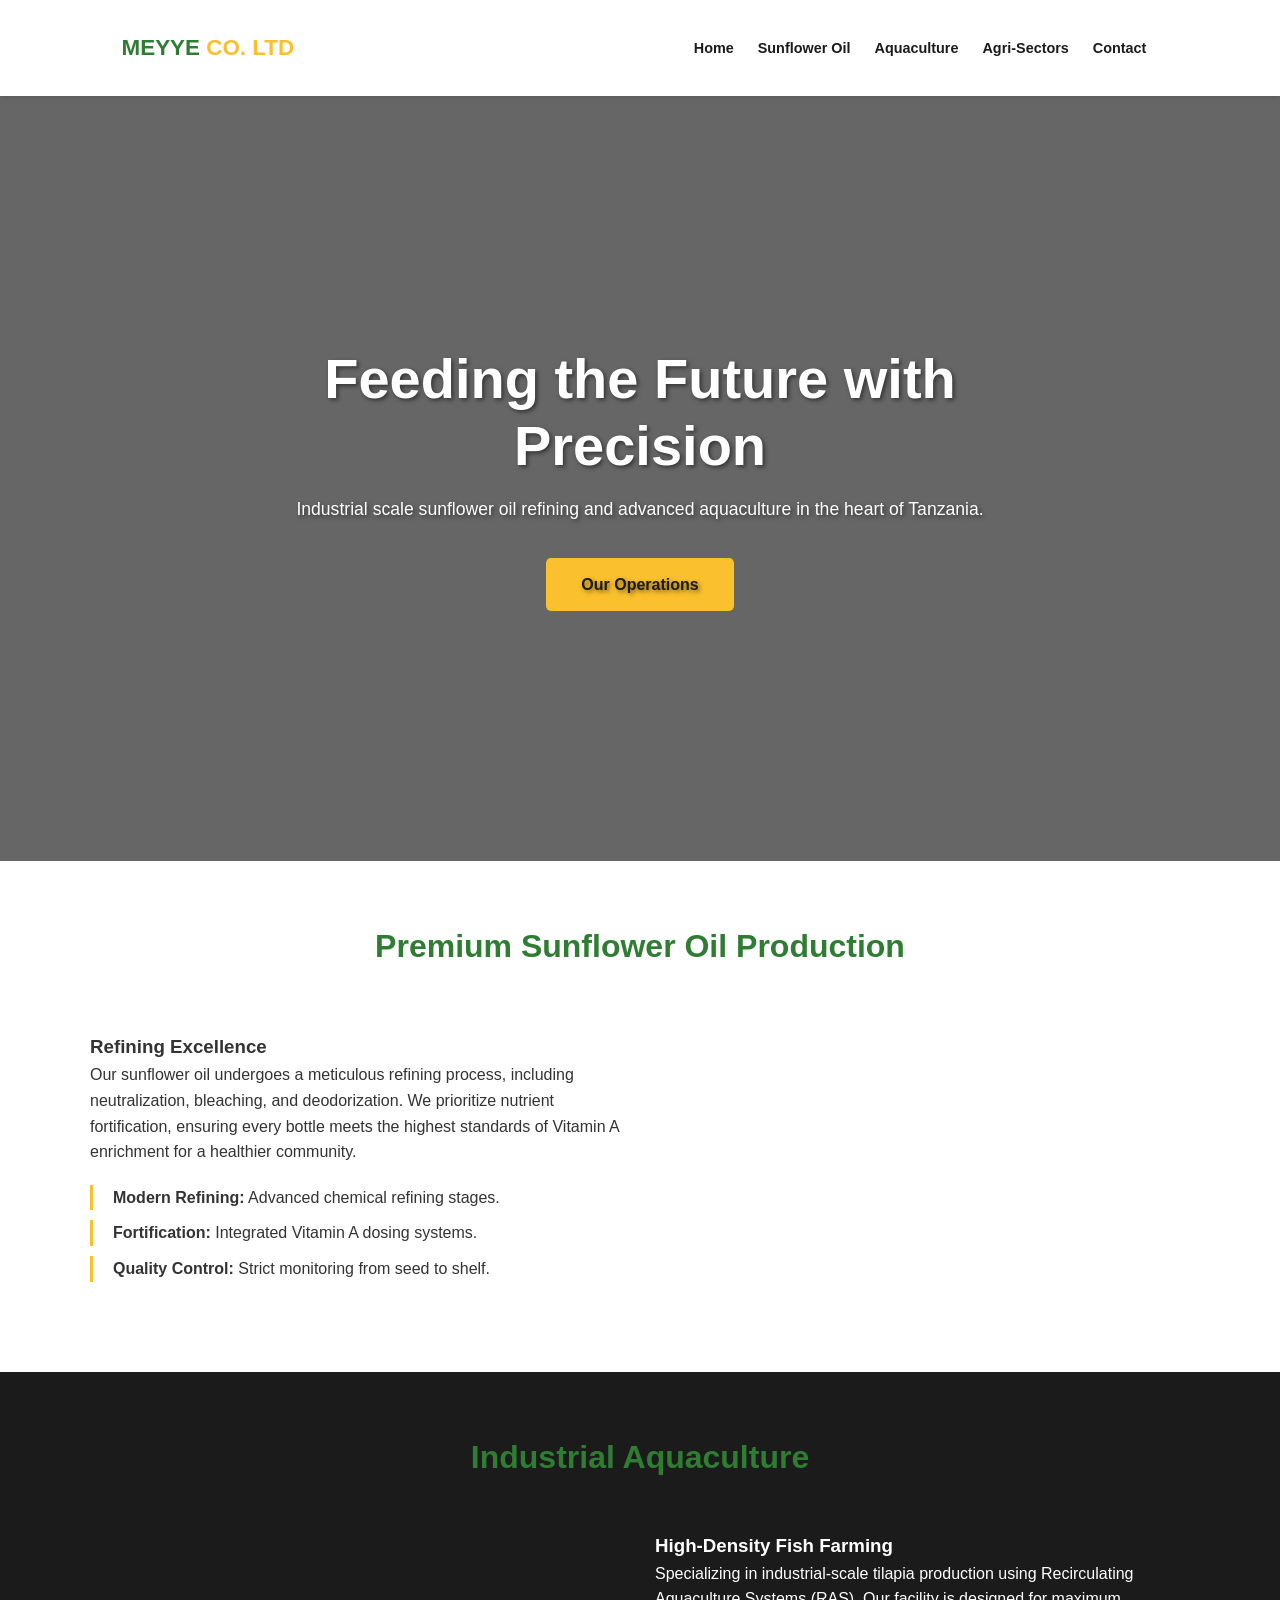
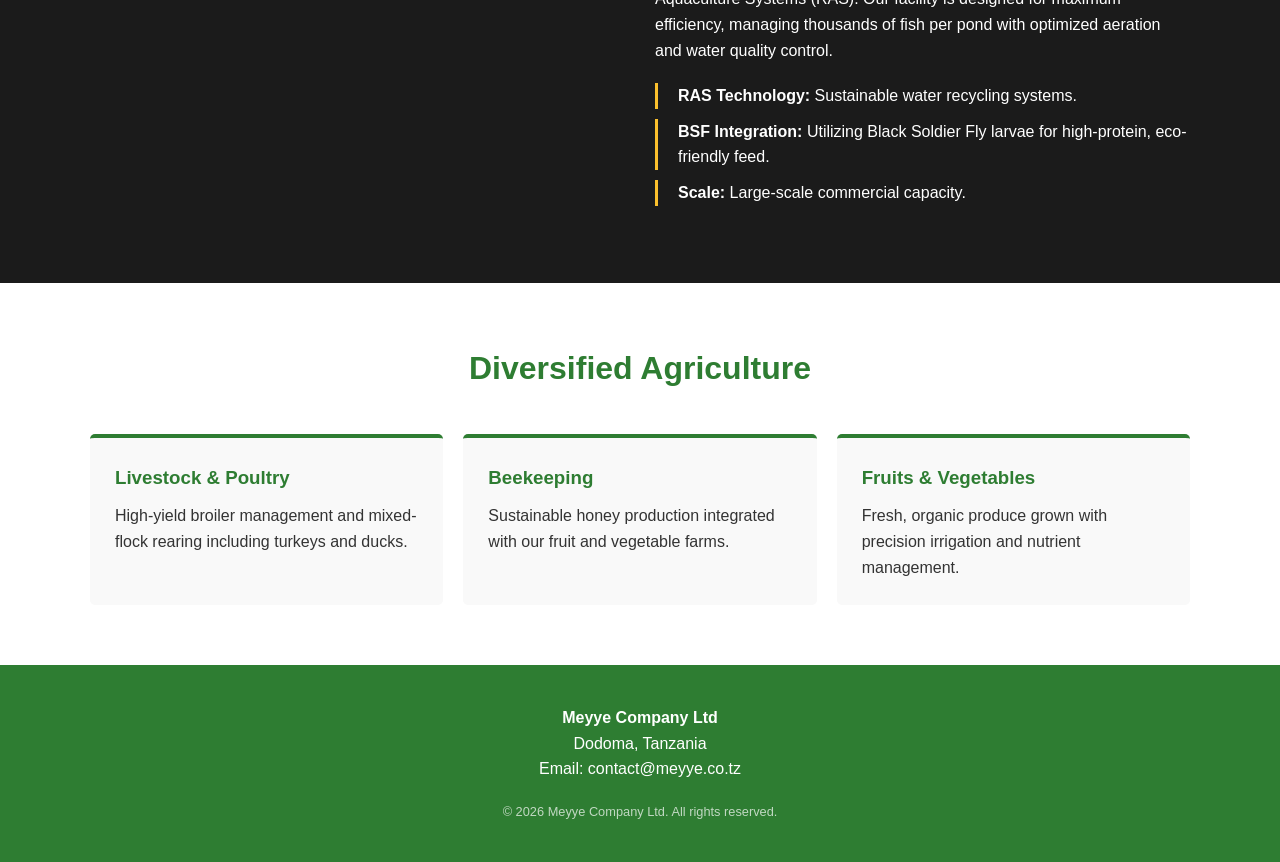
<file: index.html>
<!DOCTYPE html>
<html lang="en">
<head>
    <meta charset="UTF-8">
    <meta name="viewport" content="width=device-width, initial-scale=1.0">
    <title>Meyye Company Ltd | Sustainable Agriculture</title>
    <link rel="stylesheet" href="Meyye.css">
</head>
<body>
    <!-- Navigation -->
    <header>
        <nav>
            <div class="logo">MEYYE <span>CO. LTD</span></div>
            <ul class="nav-links">
                <li><a href="#home">Home</a></li>
                <li><a href="#oil">Sunflower Oil</a></li>
                <li><a href="#aquaculture">Aquaculture</a></li>
                <li><a href="#other-sectors">Agri-Sectors</a></li>
                <li><a href="#contact">Contact</a></li>
            </ul>
        </nav>
    </header>

    <!-- Hero Section -->
    <section id="home" class="hero">
        <div class="hero-content">
            <h1>Feeding the Future with Precision</h1>
            <p>Industrial scale sunflower oil refining and advanced aquaculture in the heart of Tanzania.</p>
            <a href="#oil" class="btn">Our Operations</a>
        </div>
    </section>

    <!-- Priority Section: Sunflower Oil -->
    <section id="oil" class="section-padding">
        <div class="container">
            <h2 class="section-title">Premium Sunflower Oil Production</h2>
            <div class="flex-row">
                <div class="text-box">
                    <h3>Refining Excellence</h3>
                    <p>Our sunflower oil undergoes a meticulous refining process, including neutralization, bleaching, and deodorization. We prioritize nutrient fortification, ensuring every bottle meets the highest standards of Vitamin A enrichment for a healthier community.</p>
                    <ul class="specs">
                        <li><strong>Modern Refining:</strong> Advanced chemical refining stages.</li>
                        <li><strong>Fortification:</strong> Integrated Vitamin A dosing systems.</li>
                        <li><strong>Quality Control:</strong> Strict monitoring from seed to shelf.</li>
                    </ul>
                </div>
                <div class="visual-box oil-bg">
                    <!-- Placeholder for refinery image -->
                </div>
            </div>
        </div>
    </section>

    <!-- Priority Section: Aquaculture -->
    <section id="aquaculture" class="section-padding dark-bg">
        <div class="container">
            <h2 class="section-title">Industrial Aquaculture</h2>
            <div class="flex-row reverse">
                <div class="text-box">
                    <h3>High-Density Fish Farming</h3>
                    <p>Specializing in industrial-scale tilapia production using Recirculating Aquaculture Systems (RAS). Our facility is designed for maximum efficiency, managing thousands of fish per pond with optimized aeration and water quality control.</p>
                    <ul class="specs">
                        <li><strong>RAS Technology:</strong> Sustainable water recycling systems.</li>
                        <li><strong>BSF Integration:</strong> Utilizing Black Soldier Fly larvae for high-protein, eco-friendly feed.</li>
                        <li><strong>Scale:</strong> Large-scale commercial capacity.</li>
                    </ul>
                </div>
                <div class="visual-box fish-bg">
                    <!-- Placeholder for fish farm image -->
                </div>
            </div>
        </div>
    </section>

    <!-- Other Sectors -->
    <section id="other-sectors" class="section-padding">
        <div class="container">
            <h2 class="section-title">Diversified Agriculture</h2>
            <div class="grid">
                <div class="grid-item">
                    <h3>Livestock & Poultry</h3>
                    <p>High-yield broiler management and mixed-flock rearing including turkeys and ducks.</p>
                </div>
                <div class="grid-item">
                    <h3>Beekeeping</h3>
                    <p>Sustainable honey production integrated with our fruit and vegetable farms.</p>
                </div>
                <div class="grid-item">
                    <h3>Fruits & Vegetables</h3>
                    <p>Fresh, organic produce grown with precision irrigation and nutrient management.</p>
                </div>
            </div>
        </div>
    </section>

    <!-- Footer -->
    <footer id="contact">
        <div class="container">
            <p><strong>Meyye Company Ltd</strong></p>
            <p>Dodoma, Tanzania</p>
            <p>Email: contact@meyye.co.tz</p>
            <div class="copyright">&copy; 2026 Meyye Company Ltd. All rights reserved.</div>
        </div>
    </footer>

    <script src="Meyye.script.js"></script>
</body>
</html>
</file>
<file: Meyye.css>
:root {
    --primary: #2e7d32;    /* Agricultural Green */
    --secondary: #fbc02d;  /* Sunflower Yellow */
    --dark: #1b1b1b;
    --light: #f9f9f9;
}

/* 1. Base Reset */
* { 
    margin: 0; 
    padding: 0; 
    box-sizing: border-box; 
    font-family: 'Segoe UI', Tahoma, Geneva, Verdana, sans-serif; 
}

body { 
    line-height: 1.6; 
    color: #333; 
    scroll-behavior: smooth; 
}

/* 2. Navigation - Fixed for Mobile Spacing */
header { 
    background: #fff; 
    box-shadow: 0 2px 5px rgba(0,0,0,0.1); 
    position: sticky; 
    top: 0; 
    width: 100%; 
    z-index: 1000; 
}

nav { 
    display: flex; 
    flex-direction: column; /* Stacks logo and links for mobile */
    align-items: center; 
    padding: 15px 5%; 
    max-width: 1200px; 
    margin: auto; 
}

.logo { 
    font-weight: bold; 
    font-size: 1.4rem; 
    color: var(--primary); 
    white-space: nowrap;
    margin-bottom: 5px;
}

.logo span { color: var(--secondary); }

.nav-links { 
    display: flex; 
    flex-wrap: wrap; /* Allows links to wrap if screen is narrow */
    justify-content: center;
    list-style: none; 
}

.nav-links li a { 
    text-decoration: none; 
    color: var(--dark); 
    padding: 8px 12px; 
    font-weight: 600; 
    font-size: 0.9rem;
    transition: 0.3s; 
}

.nav-links li a:hover { color: var(--primary); }

/* 3. Hero Section - Fixed Button Spacing */
.hero { 
    height: 85vh; 
    /* Using a fallback image if your URL is different */
    background: linear-gradient(rgba(0,0,0,0.6), rgba(0,0,0,0.6)), 
                url('https://images.unsplash.com/photo-1500673922987-e212871fec22?auto=format&fit=crop&w=1200') center/cover; 
    display: flex; 
    align-items: center; 
    justify-content: center; 
    color: white; 
    text-align: center; 
    padding: 20px;
}

.hero-content {
    max-width: 800px;
    text-shadow: 2px 2px 4px rgba(0,0,0,0.5); /* Makes text pop over background */
}

.hero h1 { 
    font-size: 2.8rem; 
    margin-bottom: 15px; 
    line-height: 1.2;
}

.hero p {
    font-size: 1.1rem;
    margin-bottom: 35px; /* Pushes button down so text is visible */
    padding: 0 10px;
}

.btn { 
    display: inline-block;
    background: var(--secondary); 
    color: var(--dark); 
    padding: 14px 35px; 
    text-decoration: none; 
    border-radius: 5px; 
    font-weight: bold; 
    transition: transform 0.2s;
}

.btn:active { transform: scale(0.95); }

/* 4. Content Sections */
.section-padding { padding: 60px 5%; }
.container { max-width: 1100px; margin: auto; }
.section-title { text-align: center; margin-bottom: 40px; font-size: 2rem; color: var(--primary); }

.flex-row { display: flex; gap: 30px; align-items: center; flex-wrap: wrap; }
.flex-row.reverse { flex-direction: row-reverse; }

.text-box, .visual-box { flex: 1; min-width: 300px; }

.visual-box { 
    height: 300px; 
    border-radius: 10px; 
    background-color: #ddd; 
}

.oil-bg { background: url('https://images.unsplash.com/photo-1464965211904-c72145313ad4?auto=format&fit=crop&w=600') center/cover; }
.fish-bg { background: url('https://images.unsplash.com/photo-1524141697274-954930be81f5?auto=format&fit=crop&w=600') center/cover; }

.dark-bg { background: var(--dark); color: white; }

.specs { list-style: none; margin-top: 20px; }
.specs li { margin-bottom: 10px; padding-left: 20px; border-left: 3px solid var(--secondary); }

/* 5. Sector Grid */
.grid { display: grid; grid-template-columns: repeat(auto-fit, minmax(250px, 1fr)); gap: 20px; }
.grid-item { background: var(--light); padding: 25px; border-top: 4px solid var(--primary); border-radius: 5px; }
.grid-item h3 { margin-bottom: 10px; color: var(--primary); }

/* 6. Footer */
footer { background: var(--primary); color: white; padding: 40px 5%; text-align: center; }
.copyright { margin-top: 20px; font-size: 0.8rem; opacity: 0.7; }

/* Desktop Adjustment */
@media (min-width: 768px) {
    nav { flex-direction: row; justify-content: space-between; }
    .hero h1 { font-size: 3.5rem; }
    .logo { margin-bottom: 0; }
}
</file>
